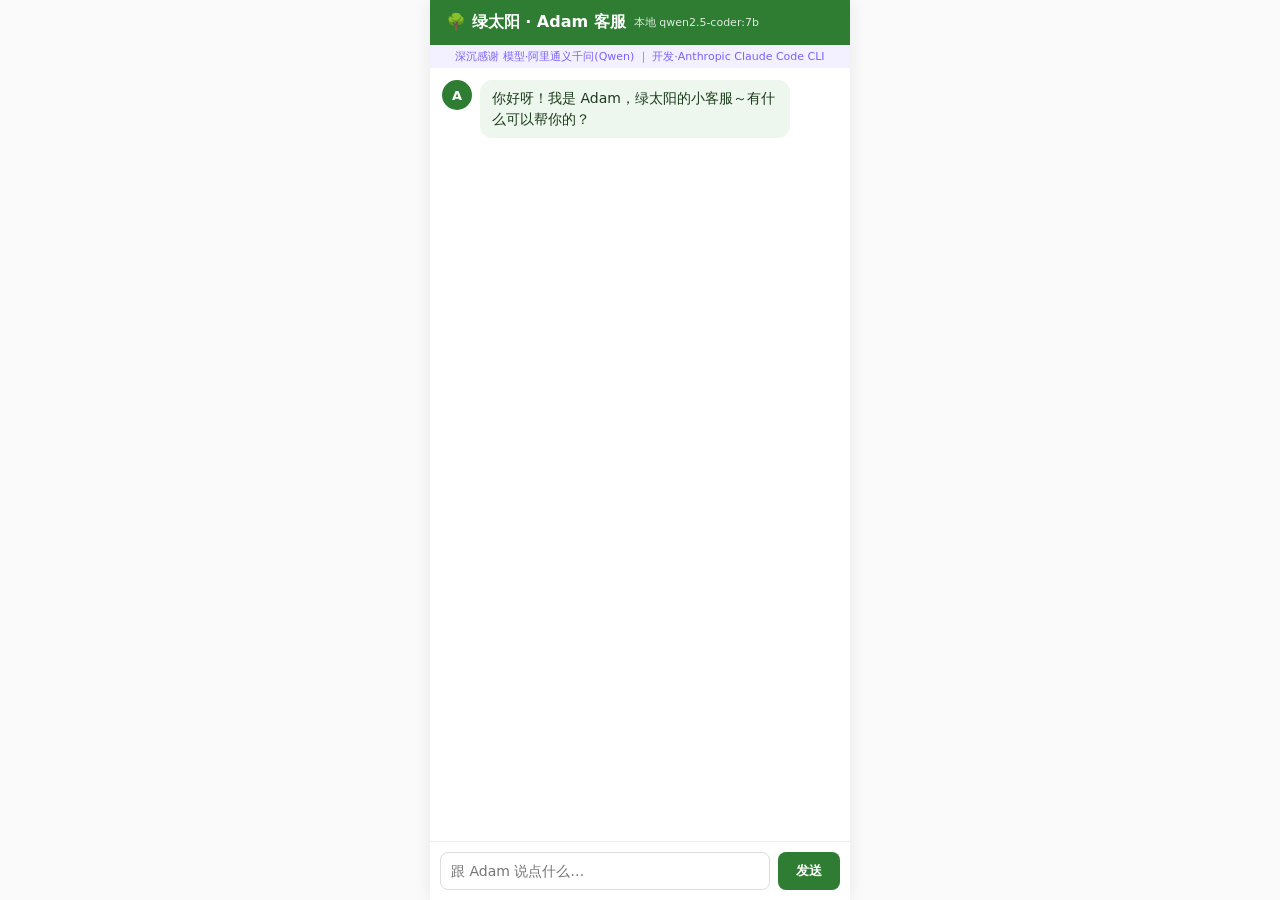
<file: static/adam_chat.html>
<!DOCTYPE html>
<html lang="zh">
<head>
<meta charset="utf-8">
<meta name="viewport" content="width=device-width,initial-scale=1">
<title>绿太阳 · Adam 客服</title>
<style>
  :root{--green:#2E7D32;--user:#1565C0;--bg:#FAFAFA}
  *{box-sizing:border-box;font-family:"微软雅黑",system-ui,sans-serif}
  body{margin:0;background:var(--bg)}
  .wrap{max-width:420px;margin:0 auto;height:100vh;display:flex;flex-direction:column;background:#fff;
        box-shadow:0 0 16px rgba(0,0,0,.08)}
  .hd{background:var(--green);color:#fff;padding:12px 16px;font-weight:bold;font-size:16px;display:flex;align-items:center;gap:8px}
  .hd small{font-weight:normal;opacity:.85;font-size:11px}
  .thanks{background:#F3F0FF;color:#7B61FF;font-size:11px;text-align:center;padding:4px}
  .msgs{flex:1;overflow-y:auto;padding:12px;display:flex;flex-direction:column;gap:10px}
  .row{display:flex;gap:8px;max-width:88%}
  .row.me{align-self:flex-end;flex-direction:row-reverse}
  .av{width:30px;height:30px;border-radius:50%;flex:0 0 30px;display:flex;align-items:center;justify-content:center;
      color:#fff;font-size:13px;font-weight:bold}
  .av.adam{background:var(--green)} .av.me{background:var(--user)}
  .bub{padding:8px 12px;border-radius:12px;font-size:14px;line-height:1.5;white-space:pre-wrap;word-break:break-word}
  .row.adam .bub{background:#EDF7ED;color:#1b3a1b}
  .row.me .bub{background:#E3F0FC;color:#10314f}
  .ipt{display:flex;gap:8px;padding:10px;border-top:1px solid #eee}
  .ipt input{flex:1;padding:10px;border:1px solid #ddd;border-radius:8px;font-size:14px;outline:none}
  .ipt button{background:var(--green);color:#fff;border:0;border-radius:8px;padding:0 18px;font-weight:bold;cursor:pointer}
  .ipt button:disabled{opacity:.5}
</style>
</head>
<body>
<div class="wrap">
  <div class="hd">🌳 绿太阳 · Adam 客服 <small>本地 qwen2.5-coder:7b</small></div>
  <div class="thanks">深沉感谢 模型·阿里通义千问(Qwen) ｜ 开发·Anthropic Claude Code CLI</div>
  <div class="msgs" id="msgs"></div>
  <div class="ipt">
    <input id="ipt" placeholder="跟 Adam 说点什么…" autocomplete="off">
    <button id="send">发送</button>
  </div>
</div>
<script>
const msgs=document.getElementById('msgs'), ipt=document.getElementById('ipt'), btn=document.getElementById('send');
const history=[];
function add(who,text){
  const row=document.createElement('div'); row.className='row '+(who==='me'?'me':'adam');
  const av=document.createElement('div'); av.className='av '+(who==='me'?'me':'adam'); av.textContent=who==='me'?'你':'A';
  const bub=document.createElement('div'); bub.className='bub'; bub.textContent=text;
  row.appendChild(av); row.appendChild(bub); msgs.appendChild(row); msgs.scrollTop=msgs.scrollHeight;
  return bub;
}
add('adam','你好呀！我是 Adam，绿太阳的小客服～有什么可以帮你的？');
async function send(){
  const text=ipt.value.trim(); if(!text) return;
  ipt.value=''; add('me',text); history.push({role:'user',content:text});
  btn.disabled=true; const bub=add('adam','…');
  try{
    const r=await fetch('/api/chat',{method:'POST',headers:{'content-type':'application/json'},
      body:JSON.stringify({who:'Adam',text:text,history:history.slice(-8)})});
    const j=await r.json();
    const reply=j.reply||'(Adam 没接上，稍后再试)';
    bub.textContent=reply; history.push({role:'assistant',content:reply});
  }catch(e){ bub.textContent='(连接失败: '+e+')'; }
  btn.disabled=false; ipt.focus();
}
btn.onclick=send; ipt.addEventListener('keydown',e=>{if(e.key==='Enter')send();});
ipt.focus();
</script>
</body>
</html>
</file>
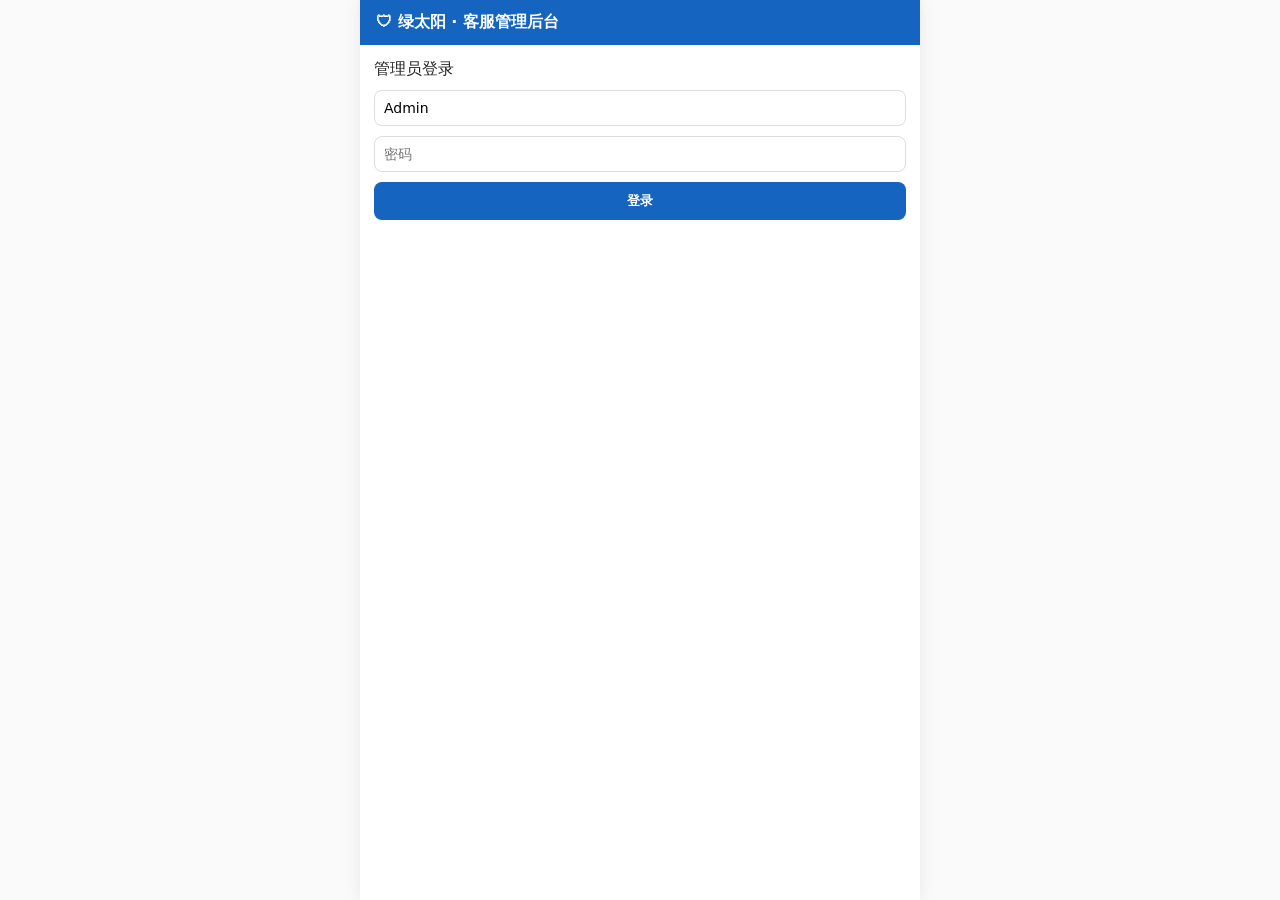
<file: static/admin.html>
<!DOCTYPE html>
<html lang="zh"><head><meta charset="utf-8">
<meta name="viewport" content="width=device-width,initial-scale=1">
<title>绿太阳 · 客服管理后台</title>
<style>
*{box-sizing:border-box;font-family:"微软雅黑",system-ui,sans-serif}
body{margin:0;background:#FAFAFA;color:#222}
.wrap{max-width:560px;margin:0 auto;min-height:100vh;background:#fff;box-shadow:0 0 16px rgba(0,0,0,.08)}
.hd{background:#1565C0;color:#fff;padding:12px 16px;font-weight:bold;display:flex;justify-content:space-between;align-items:center}
.hd small{font-weight:normal;opacity:.85;font-size:11px}
.pad{padding:14px;display:flex;flex-direction:column;gap:10px}
input,textarea{width:100%;padding:9px;border:1px solid #ddd;border-radius:8px;font-size:14px;outline:none}
textarea{min-height:70px}
button{background:#1565C0;color:#fff;border:0;border-radius:8px;padding:10px;font-weight:bold;cursor:pointer}
button.green{background:#2E7D32}
.t{border:1px solid #eee;border-radius:10px;padding:12px;margin-bottom:10px}
.t .top{display:flex;justify-content:space-between;font-size:12px;color:#888}
.t .q{margin:6px 0;font-size:14px;white-space:pre-wrap}
.tag{display:inline-block;border-radius:6px;padding:1px 8px;font-size:12px;color:#fff;background:#F57C00}
.tag.done{background:#2E7D32}
.muted{color:#999;font-size:12px;text-align:center;padding:20px}
</style></head>
<body><div class="wrap">
  <div class="hd"><span>🛡 绿太阳 · 客服管理后台</span><small id="who"></small></div>
  <div class="pad" id="login">
    <label>管理员登录</label>
    <input id="user" placeholder="账号" value="Admin">
    <input id="pwd" type="password" placeholder="密码">
    <button id="loginBtn">登录</button>
    <div id="loginMsg" class="muted"></div>
  </div>
  <div class="pad" id="panel" style="display:none">
    <button class="green" id="refresh">🔄 刷新工单</button>
    <div id="list"></div>
  </div>
</div>
<script>
const $=id=>document.getElementById(id); let TOKEN='';
$('loginBtn').onclick=async()=>{
  try{
    const r=await fetch('/api/admin/login',{method:'POST',headers:{'content-type':'application/json'},
      body:JSON.stringify({user:$('user').value,pwd:$('pwd').value})});
    const j=await r.json();
    if(j.ok){TOKEN=j.token;$('login').style.display='none';$('panel').style.display='flex';
      $('who').textContent='已登录 · Admin';load();}
    else $('loginMsg').textContent=j.msg||'登录失败';
  }catch(e){$('loginMsg').textContent='连接失败：'+e;}
};
$('refresh').onclick=()=>load();
async function load(){
  const r=await fetch('/api/admin/tickets?token='+TOKEN); const j=await r.json();
  if(!j.ok){$('list').innerHTML='<div class="muted">'+(j.msg||'加载失败')+'</div>';return;}
  if(!j.tickets.length){$('list').innerHTML='<div class="muted">暂无工单 🍃</div>';return;}
  $('list').innerHTML=j.tickets.map(t=>{
    const done=t.replied!==0; const dt=new Date(t.created*1000).toLocaleString('zh-CN');
    return '<div class="t"><div class="top"><span>'+t.id+' · '+t.name+'</span><span>'+dt+'</span></div>'+
      '<span class="tag '+(done?'done':'')+'">'+t.status+'</span>'+
      '<div class="q">问：'+esc(t.question)+'</div>'+
      (done?('<div class="q" style="color:#2E7D32">已回复：'+esc(t.reply)+'</div>'):
        ('<textarea id="r_'+t.id+'" placeholder="输入回复…"></textarea>'+
         '<button class="green" onclick="reply(\''+t.id+'\')">提交回复</button>'))+'</div>';
  }).join('');
}
function esc(s){return (s||'').replace(/[<>&]/g,c=>({'<':'&lt;','>':'&gt;','&':'&amp;'}[c]));}
async function reply(id){
  const v=$('r_'+id).value.trim(); if(!v)return;
  const r=await fetch('/api/admin/reply',{method:'POST',headers:{'content-type':'application/json'},
    body:JSON.stringify({token:TOKEN,id,reply:v})});
  const j=await r.json(); if(j.ok)load(); else alert(j.msg||'回复失败');
}
</script></body></html>
</file>
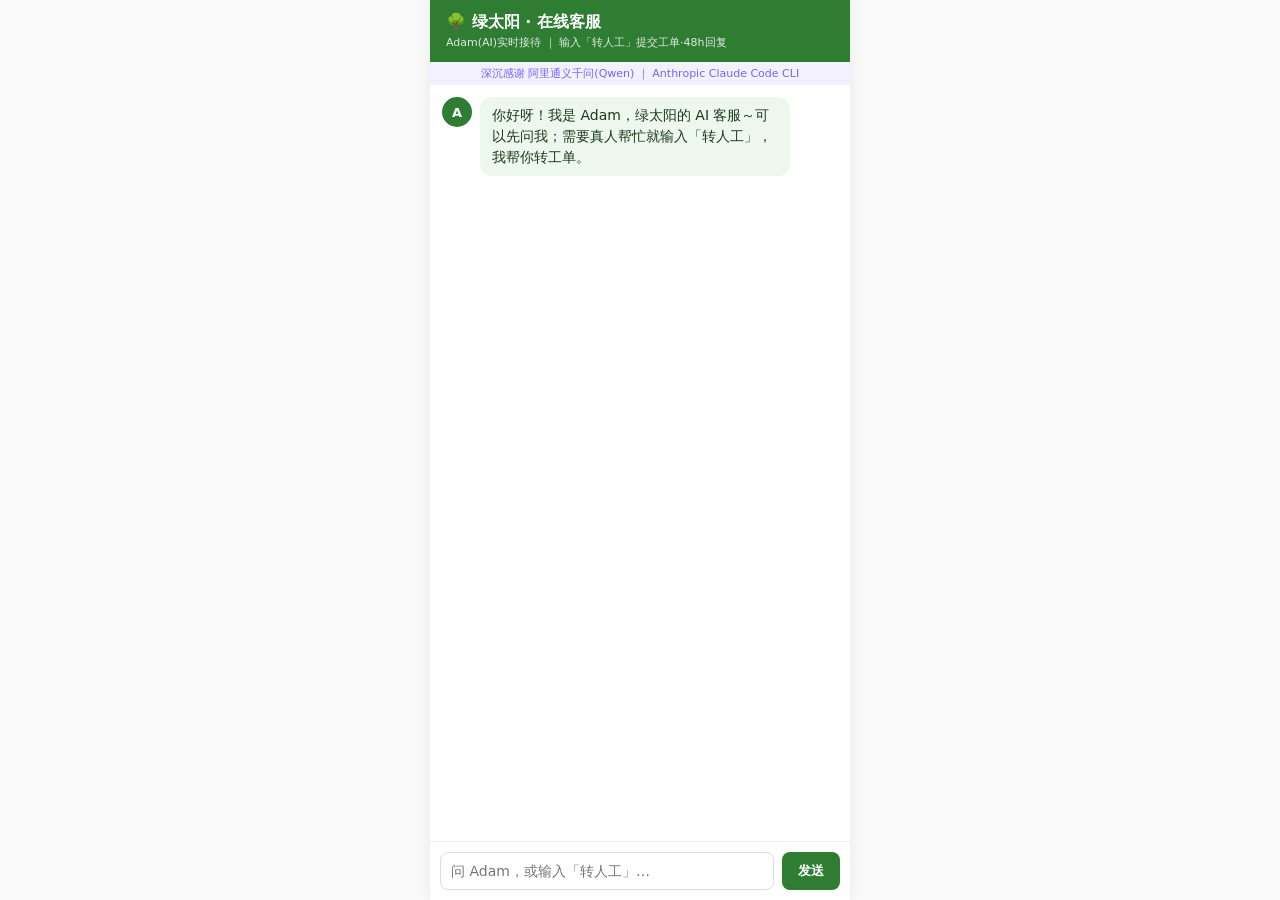
<file: static/kefu.html>
<!DOCTYPE html>
<html lang="zh"><head><meta charset="utf-8">
<meta name="viewport" content="width=device-width,initial-scale=1">
<title>绿太阳 · 在线客服</title>
<style>
*{box-sizing:border-box;font-family:"微软雅黑",system-ui,sans-serif}
body{margin:0;background:#FAFAFA}
.wrap{max-width:420px;margin:0 auto;height:100vh;background:#fff;display:flex;flex-direction:column;box-shadow:0 0 16px rgba(0,0,0,.08)}
.hd{background:#2E7D32;color:#fff;padding:12px 16px;font-weight:bold}
.hd small{font-weight:normal;opacity:.85;font-size:11px;display:block;margin-top:2px}
.thanks{background:#F3F0FF;color:#7B61FF;font-size:11px;text-align:center;padding:4px}
.msgs{flex:1;overflow-y:auto;padding:12px;display:flex;flex-direction:column;gap:10px}
.row{display:flex;gap:8px;max-width:88%}.row.me{align-self:flex-end;flex-direction:row-reverse}
.av{width:30px;height:30px;border-radius:50%;flex:0 0 30px;display:flex;align-items:center;justify-content:center;color:#fff;font-size:13px;font-weight:bold}
.av.adam{background:#2E7D32}.av.me{background:#1565C0}.av.sys{background:#F57C00}
.bub{padding:8px 12px;border-radius:12px;font-size:14px;line-height:1.5;white-space:pre-wrap;word-break:break-word}
.row.adam .bub{background:#EDF7ED;color:#1b3a1b}.row.me .bub{background:#E3F0FC;color:#10314f}.row.sys .bub{background:#FFF3E0;color:#8a5a00}
.ipt{display:flex;gap:8px;padding:10px;border-top:1px solid #eee}
.ipt input{flex:1;padding:10px;border:1px solid #ddd;border-radius:8px;font-size:14px;outline:none}
.ipt button{background:#2E7D32;color:#fff;border:0;border-radius:8px;padding:0 16px;font-weight:bold;cursor:pointer}
.form{padding:10px;border-top:1px solid #eee;display:none;flex-direction:column;gap:8px;background:#FFF8E1}
.form input,.form textarea{padding:9px;border:1px solid #ddd;border-radius:8px;font-size:14px;width:100%}
.form button{background:#F57C00;color:#fff;border:0;border-radius:8px;padding:10px;font-weight:bold;cursor:pointer}
</style></head>
<body><div class="wrap">
  <div class="hd">🌳 绿太阳 · 在线客服<small>Adam(AI)实时接待 ｜ 输入「转人工」提交工单·48h回复</small></div>
  <div class="thanks">深沉感谢 阿里通义千问(Qwen) ｜ Anthropic Claude Code CLI</div>
  <div class="msgs" id="msgs"></div>
  <div class="ipt"><input id="ipt" placeholder="问 Adam，或输入「转人工」…" autocomplete="off"><button id="send">发送</button></div>
  <div class="form" id="form">
    <div style="font-size:13px;color:#8a5a00;font-weight:bold">📋 转人工工单（承诺48小时内人工回复）</div>
    <input id="fname" placeholder="怎么称呼你">
    <textarea id="fq" placeholder="请描述你的问题…" rows="3"></textarea>
    <button id="fsubmit">提交工单</button>
  </div>
</div>
<script>
const $=id=>document.getElementById(id),msgs=$('msgs'),history=[];
function add(who,text){const r=document.createElement('div');r.className='row '+who;
  const a=document.createElement('div');a.className='av '+who;a.textContent=who==='me'?'你':who==='sys'?'!':'A';
  const b=document.createElement('div');b.className='bub';b.textContent=text;r.append(a,b);msgs.append(r);msgs.scrollTop=msgs.scrollHeight;return b;}
add('adam','你好呀！我是 Adam，绿太阳的 AI 客服～可以先问我；需要真人帮忙就输入「转人工」，我帮你转工单。');
async function send(){
  const t=$('ipt').value.trim();if(!t)return;$('ipt').value='';add('me',t);
  if(t.replace(/\s/g,'')==='转人工'){
    add('sys','好的，正在为你转接人工客服。客服非7×24在线，请填写下面的工单，我们承诺 48 小时内人工回复 🙏');
    $('form').style.display='flex';$('fq').focus();return;
  }
  history.push({role:'user',content:t});$('send').disabled=true;const b=add('adam','…');
  try{const r=await fetch('/api/chat',{method:'POST',headers:{'content-type':'application/json'},
    body:JSON.stringify({who:'Adam',text:t,history:history.slice(-8)})});
    const j=await r.json();const rep=j.reply||'(Adam没接上，可输入「转人工」找真人)';
    b.textContent=rep;history.push({role:'assistant',content:rep});
  }catch(e){b.textContent='(连接失败，可输入「转人工」找真人)';}
  $('send').disabled=false;$('ipt').focus();
}
$('send').onclick=send;$('ipt').addEventListener('keydown',e=>{if(e.key==='Enter')send();});
$('fsubmit').onclick=async()=>{
  const name=$('fname').value.trim()||'访客',q=$('fq').value.trim();if(!q){alert('请填写问题');return;}
  $('fsubmit').disabled=true;
  try{const r=await fetch('/api/ticket',{method:'POST',headers:{'content-type':'application/json'},
    body:JSON.stringify({name,question:q})});const j=await r.json();
    if(j.ok){add('sys','✅ 工单已提交！工单号 '+j.id+'（请截图保存）。我们承诺 48 小时内人工回复。');
      $('form').style.display='none';$('fq').value='';}
    else add('sys',j.msg||'提交失败');
  }catch(e){add('sys','提交失败：'+e);}
  $('fsubmit').disabled=false;
};
</script></body></html>
</file>
